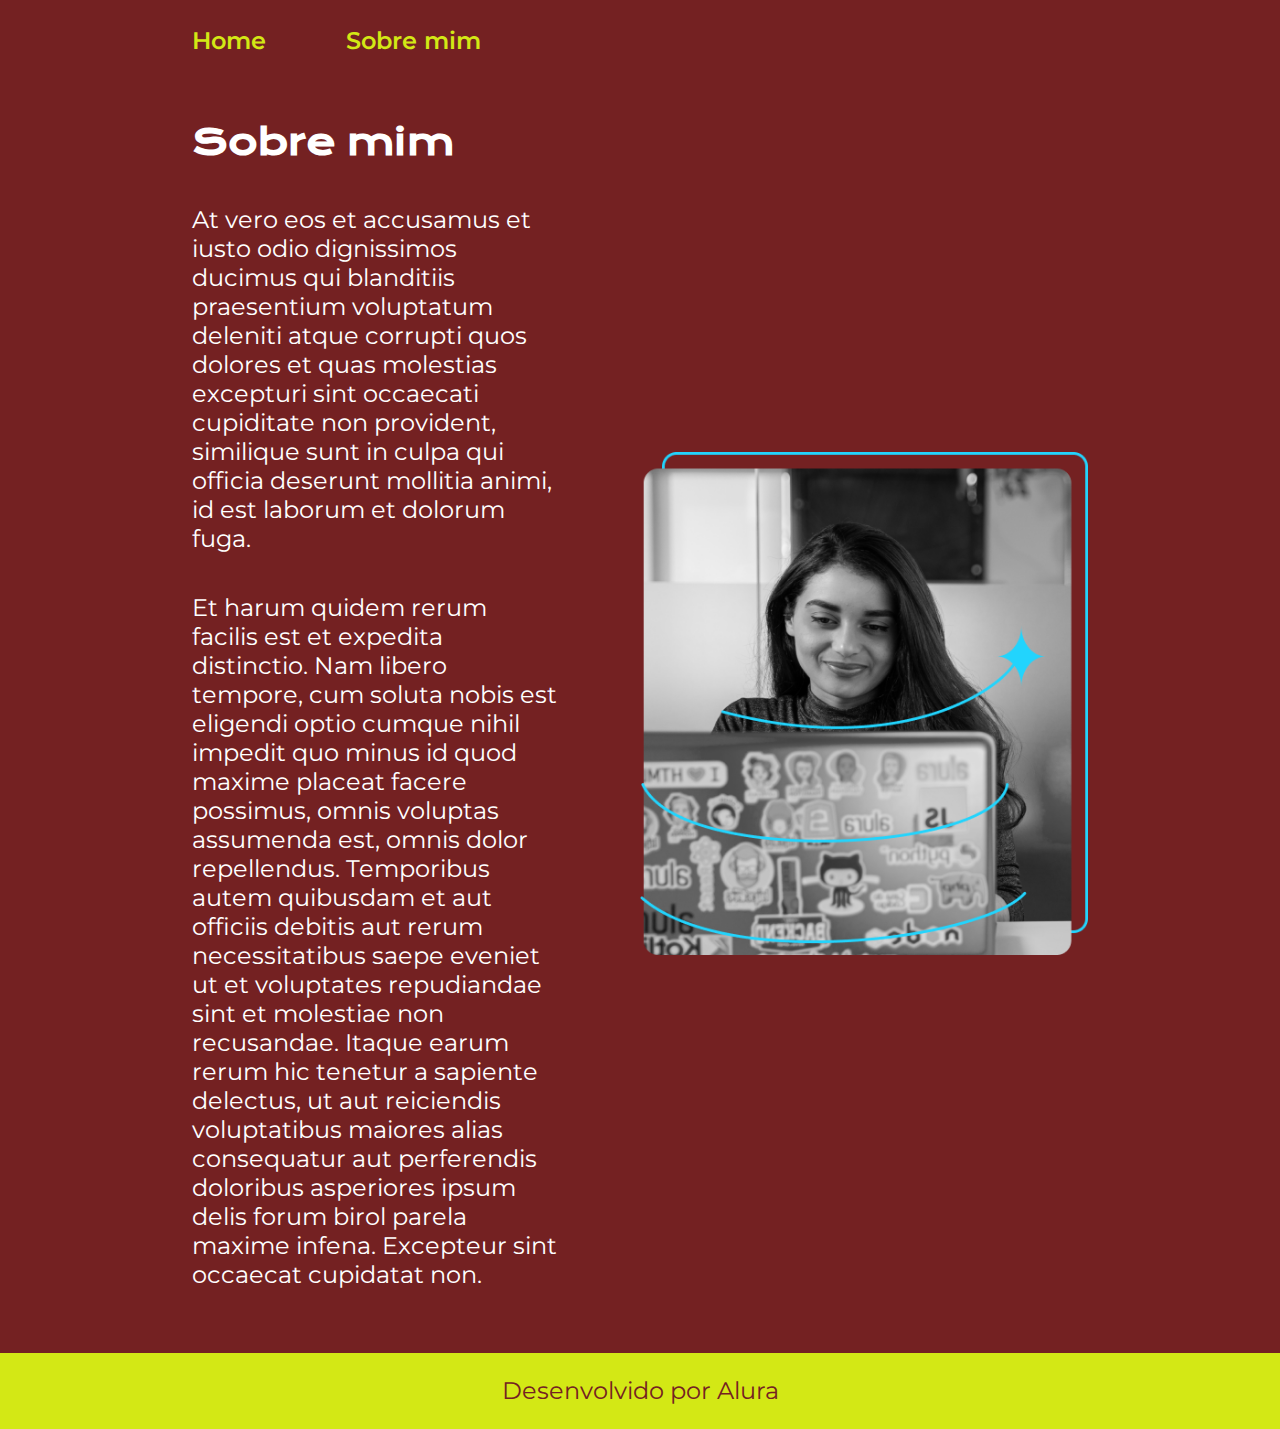
<file: about.html>
<!DOCTYPE html>
<html lang="pt-br">
<head>
    <meta charset="UTF-8">
    <meta name="viewport" content="width=device-width, initial-scale=1.0">
    <title>Sobre mim</title>
    <link rel="stylesheet" href="./styles/style.css">
</head>
<body>
    <header class="cabecalho">
        <nav class="cabecalho__menu">
            <a class="cabecalho__menu__link" href="index.html">Home</a>
            <a class="cabecalho__menu__link" href="about.html">Sobre mim</a>
        </nav>
    </header>
    <main class="apresentacao">
        <section class="apresentacao__conteudo">
            <h1 class="apresentacao__conteudo__titulo">Sobre mim</h1>
            <p class="apresentacao__conteudo__texto">At vero eos et accusamus et iusto odio dignissimos ducimus qui blanditiis praesentium voluptatum deleniti atque corrupti quos dolores et quas molestias excepturi sint occaecati cupiditate non provident, similique sunt in culpa qui officia deserunt mollitia animi, id est laborum et dolorum fuga.</p>
            <p class="apresentacao__conteudo__texto">Et harum quidem rerum facilis est et expedita distinctio. Nam libero tempore, cum soluta nobis est eligendi optio cumque nihil impedit quo minus id quod maxime placeat facere possimus, omnis voluptas assumenda est, omnis dolor repellendus. Temporibus autem quibusdam et aut officiis debitis aut rerum necessitatibus saepe eveniet ut et voluptates repudiandae sint et molestiae non recusandae. Itaque earum rerum hic tenetur a sapiente delectus, ut aut reiciendis voluptatibus maiores alias consequatur aut perferendis doloribus asperiores ipsum delis forum birol parela maxime infena. Excepteur sint occaecat cupidatat non.</p>
        </section>
        <img class="apresentacao__imagem" src="./assets/Imagem.png">
    </main>
    <footer class="rodape">
        <p>Desenvolvido por Alura</p>
    </footer>
</body>
</html>
</file>
<file: styles/style.css>
@import url('https://fonts.googleapis.com/css2?family=Krona+One&display=swap');
@import url('https://fonts.googleapis.com/css2?family=Krona+One&family=Montserrat:ital,wght@0,100..900;1,100..900&display=swap');

:root{
    --cor-primaria: rgb(116, 33, 34);
    --cor-secundaria: #d3e815;
    --fonte-primaria: 'Krona One', sans-serif;
    --fonte-secundaria: 'Montserrat', sans-serif;
}

* {
    margin: 0;
    padding: 0;
}

body {
    box-sizing: border-box;
    background-color: var(--cor-primaria);
    color: rgb(255, 255, 255);
}

.cabecalho{
    align-items: center;
    text-align: center;
    padding: 2% 0 0 15%;
}

.cabecalho__menu{
    display: flex;
    gap: 80px;
}

.cabecalho__menu__link{
    color: var(--cor-secundaria);
    text-decoration: none;
    font-family: var(--fonte-secundaria);
    font-weight: 600;
    font-size: 1.5rem;
}

.titulo-destaque {
    color: var(--cor-secundaria);
}

.apresentacao {
    padding: 5% 15%;
    display: flex;
    justify-content: space-between;
    align-items: center;
    gap: 82px;;
}

.apresentacao__imagem{
    width: 50%;
}

.apresentacao__conteudo {
    width: 50%;
    display: flex;
    flex-direction: column;
    gap: 40px;
}

.apresentacao__conteudo__titulo {
    font-size: 2.25rem;
    font-family: var(--fonte-primaria);
}

.apresentacao__conteudo__texto {
    font-size: 1.5rem;
    font-family: var(--fonte-secundaria);
}

.apresentacao__links {
    display: flex;
    flex-direction: column;
    align-items: center;
    gap: 32px;
}

.apresentacao__links__subtitulo{
    font-family: var(--fonte-primaria);
    font-weight: 400;
}

.apresentacao__links__navegacao {
    display: flex;
    background-color: var(--cor-primaria);
    color: var(--cor-secundaria);
    border: 2px solid var(--cor-secundaria);
    width: 50%;
    align-items: center;
    justify-content: center;
    gap: 16px;
    font-size: 1.5rem;
    border-radius: 8px;
    padding: 21.5px 0;
    text-decoration: none;
    font-family: var(--fonte-secundaria);
    font-weight: 600;
}

.apresentacao__links__link:hover{
    background-color: var(--cor-secundaria);
    color: var(--cor-primaria);
}

.rodape{
    background-color: var(--cor-secundaria);
    color: var(--cor-primaria);
    text-align: center;
    padding: 23.64px;
    font-family: var(--fonte-secundaria);
    font-size: 1.5rem;
    font-weight: 400;
}

@media (max-width: 1200px){
    .cabecalho{
        padding: 5%;
    }
    .cabecalho__menu{
        justify-content: center;
    }
    .apresentacao{
        flex-direction: column-reverse;
        padding: 5% 5%;
    }
    .apresentacao__conteudo{
        width: auto;
    }
}
</file>
